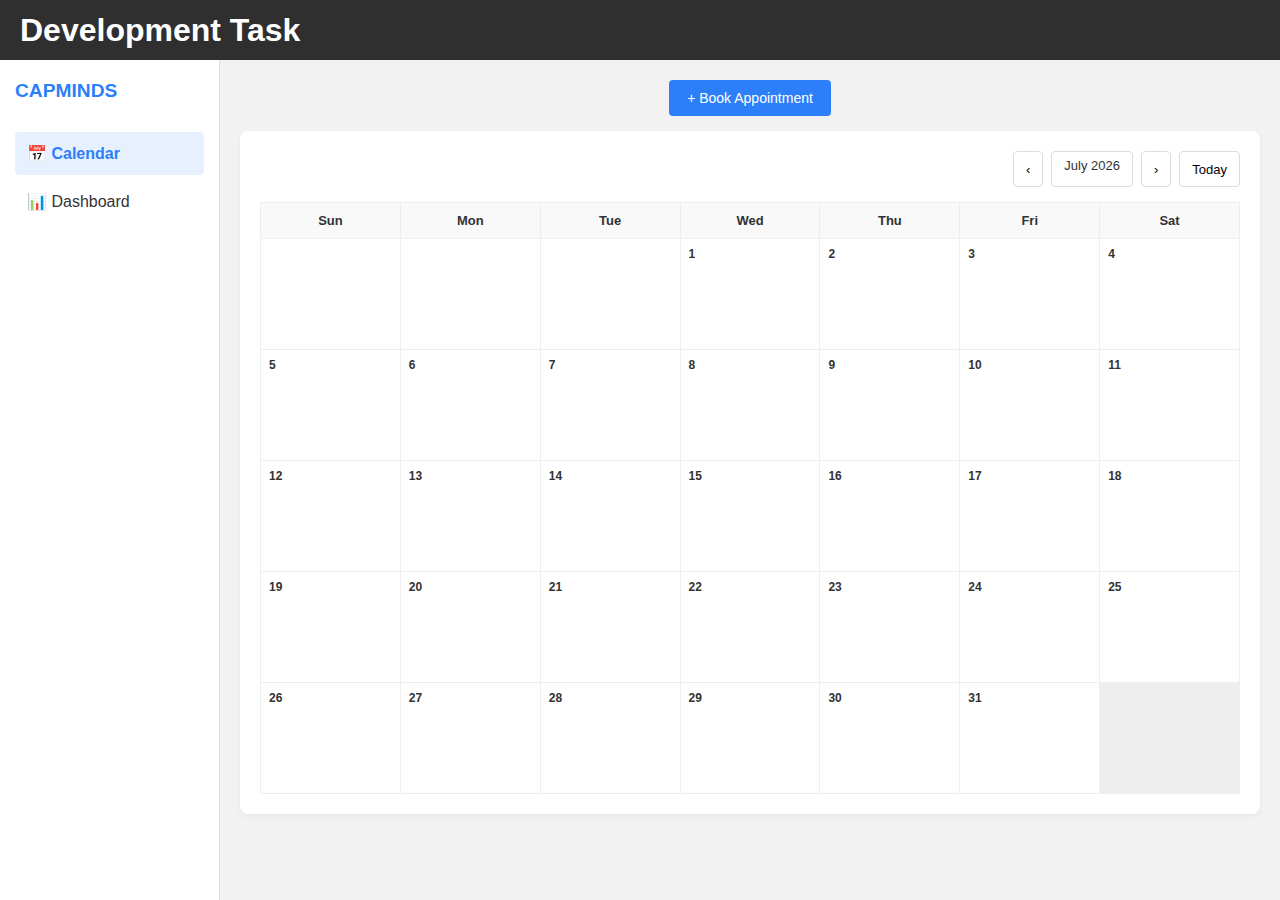
<file: index.html>
<!DOCTYPE html>
<html lang="en">
<head>
  <meta charset="UTF-8" />
  <meta name="viewport" content="width=device-width, initial-scale=1.0" />
  <title>Appointment Scheduler</title>
  <link rel="stylesheet" href="style.css" />
</head>
<body>

<header class="header">
  <div class="menu" id="menuBtn">&#9776;</div>
  <h1>Development Task</h1>
</header>

<div class="layout">
  <aside class="sidebar" id="sidebar">
    <div class="logo">CAPMINDS</div>
    <div class="nav-item active">📅 Calendar</div>
    <div class="nav-item">📊 Dashboard</div>
  </aside>

  <main class="main-content" id="mainContent">
    <div class="top-bar">
      <button class="btn-primary" id="openModalBtn">+ Book Appointment</button>
    </div>

    <section class="calendar-box">
      <div class="calendar-controls">
        <div></div>
        <div class="right-controls">
          <button id="prevMonth" class="icon-btn">&#8249;</button>
          <div class="date-box">
            <span id="monthYear"></span>
          </div>
          <button id="nextMonth" class="icon-btn">&#8250;</button>
          <button id="todayBtn" class="control-btn">Today</button>
        </div>
      </div>

      <div class="calendar-grid" id="calendarGrid"></div>
    </section>
  </main>
</div>

<!-- MODAL -->
<div id="appointmentModal" class="modal">
  <div class="modal-content">
    <span class="close" id="closeModalBtn">&times;</span>
    <h2>Schedule Appointment</h2>

    <form id="appointmentForm">
      <label>Patient Name</label>
      <input type="text" id="patientName" required />

      <label>Doctor Name</label>
      <input type="text" id="doctorName" required />

      <label>Hospital Name</label>
      <input type="text" id="hospitalName" required />

      <label>Specialty</label>
      <input type="text" id="specialty" required />

      <label>Date</label>
      <input type="date" id="appointmentDate" required />

      <label>Time</label>
      <input type="time" id="appointmentTime" required />

      <label>Reason</label>
      <textarea id="reason" rows="3" required></textarea>

      <button type="submit" class="btn-primary">Save Appointment</button>
    </form>
  </div>
</div>

<script src="script.js"></script>
</body>
</html>
</file>
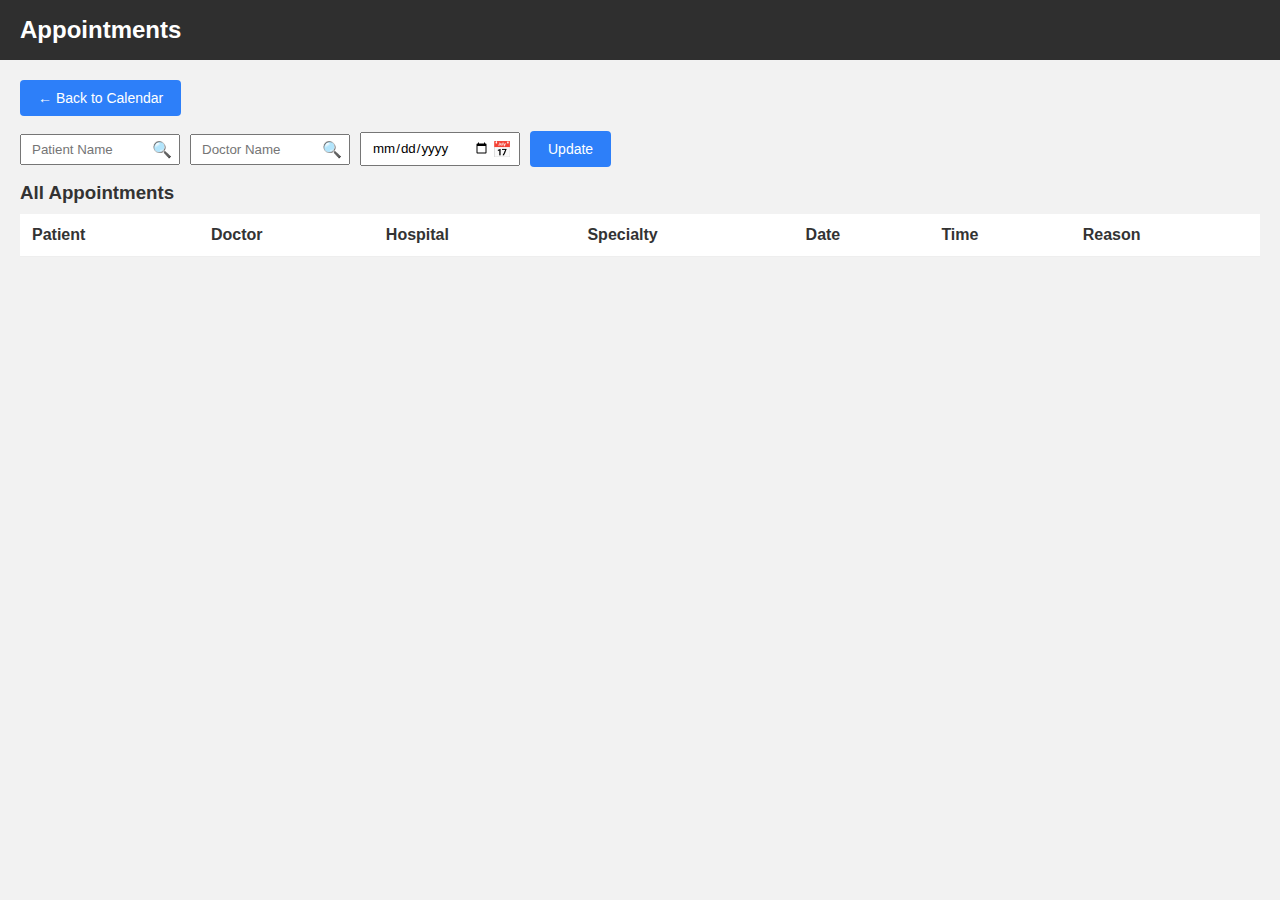
<file: appointment.html>
<!DOCTYPE html>
<html lang="en">
<head>
  <meta charset="UTF-8">
  <title>Appointments</title>
  <link rel="stylesheet" href="style.css">
</head>
<body>

<div class="header">
  <h2>Appointments</h2>
</div>

<div class="main-content">

  <button id="backBtn" class="btn-primary">← Back to Calendar</button>

  <!-- FILTER BAR -->
  <div class="filter-bar" style="margin:15px 0; display:flex; gap:10px; align-items:center; flex-wrap:wrap;">

    <div style="position:relative; width:160px;">
      <input type="text" id="filterPatient" placeholder="Patient Name"
        style="width:100%; padding:6px 28px 6px 10px;">
      <span style="position:absolute; right:8px; top:50%; transform:translateY(-50%);">🔍</span>
    </div>

    <div style="position:relative; width:160px;">
      <input type="text" id="filterDoctor" placeholder="Doctor Name"
        style="width:100%; padding:6px 28px 6px 10px;">
      <span style="position:absolute; right:8px; top:50%; transform:translateY(-50%);">🔍</span>
    </div>

    <div style="position:relative; width:160px;">
      <input type="date" id="filterDate"
        style="width:100%; padding:6px 28px 6px 10px;">
      <span style="position:absolute; right:8px; top:50%; transform:translateY(-50%);">📅</span>
    </div>

    <button id="updateBtn" class="btn-primary">Update</button>
  </div>

  <!-- ✅ REQUIRED HEADING -->
  <h3 id="selectedDateHeading">All Appointments</h3>

  <table class="appointment-table">
    <thead>
      <tr>
        <th>Patient</th>
        <th>Doctor</th>
        <th>Hospital</th>
        <th>Specialty</th>
        <th>Date</th>
        <th>Time</th>
        <th>Reason</th>
      </tr>
    </thead>
    <tbody id="appointmentsBody"></tbody>
  </table>

</div>

<script src="appointment.js"></script>
</body>
</html>
</file>
<file: style.css>
/* ================================
   GLOBAL STYLES
================================ */
* {
    margin: 0;
    padding: 0;
    box-sizing: border-box;
    font-family: 'Segoe UI', Arial, sans-serif;
}

body {
    background: #f2f2f2;
    color: #333;
}

/* ================================
   HEADER
================================ */
.header {
    background: #2f2f2f;
    color: white;
    padding: 15px 20px;
    display: flex;
    align-items: center;
    gap: 15px;
    height: 60px;
}

.menu {
    font-size: 24px;
    cursor: pointer;
    display: none;
}

/* ================================
   LAYOUT
================================ */
.layout {
    display: flex;
    min-height: calc(100vh - 60px);
}

/* ================================
   SIDEBAR
================================ */
.sidebar {
    width: 220px;
    background: #ffffff;
    border-right: 1px solid #ddd;
    padding: 20px 15px;
    transition: left 0.3s ease;
}

.logo {
    font-weight: bold;
    font-size: 1.2rem;
    color: #2d7ff9;
    margin-bottom: 30px;
}

.nav-item {
    padding: 12px;
    cursor: pointer;
    border-radius: 4px;
    margin-bottom: 5px;
}

.nav-item:hover {
    background: #f3f6fb;
}

.nav-item.active {
    background: #e6f0ff;
    color: #2d7ff9;
    font-weight: bold;
}

/* ================================
   MAIN CONTENT
================================ */
.main-content {
    flex: 1;
    padding: 20px;
    overflow-x: hidden;
}

.top-bar {
    display: flex;
    justify-content: center;
    margin-bottom: 15px;
}

.btn-primary {
    background: #2d7ff9;
    color: white;
    border: none;
    padding: 10px 18px;
    border-radius: 4px;
    cursor: pointer;
    font-size: 14px;
}

/* ================================
   CALENDAR
================================ */
.calendar-box {
    background: white;
    padding: 20px;
    border-radius: 8px;
    box-shadow: 0 2px 5px rgba(0,0,0,0.05);
}

.calendar-controls {
    display: flex;
    justify-content: flex-end;
    margin-bottom: 15px;
}

.right-controls {
    display: flex;
    gap: 8px;
    align-items: center;
    flex-wrap: wrap;
}

.icon-btn,
.control-btn,
.view-box,
.date-box {
    border: 1px solid #dcdcdc;
    background: #fff;
    padding: 6px 12px;
    font-size: 13px;
    cursor: pointer;
    border-radius: 4px;
    min-height: 36px;
}

/* ================================
   CALENDAR GRID
================================ */
.calendar-grid {
    display: grid;
    grid-template-columns: repeat(7, 1fr);
    gap: 1px;
    background: #eee;
    border: 1px solid #eee;
}

.day {
    background: #f9f9f9;
    font-weight: bold;
    text-align: center;
    padding: 10px 0;
    font-size: 13px;
}

.date-cell {
    background: white;
    min-height: 110px;
    padding: 8px;
    font-size: 12px;
    cursor: pointer;
}

.date-cell:hover {
    background: #f5f9ff;
}

.date-number {
    font-weight: bold;
    margin-bottom: 5px;
}

/* Appointments */
.appointments-container {
    display: flex;
    flex-direction: column;
    gap: 3px;
}

.appointment-tag {
    background: #5cb85c;
    color: white;
    padding: 3px 6px;
    border-radius: 3px;
    font-size: 10px;
}

/* ================================
   MODAL
================================ */
.modal {
    display: none;
    position: fixed;
    inset: 0;
    z-index: 2000;
    background: rgba(0,0,0,0.5);
    overflow-y: auto;
}

.modal-content {
    background: white;
    margin: 5% auto;
    padding: 25px;
    border-radius: 8px;
    width: 450px;
    max-width: 90%;
    max-height: 90vh;
    overflow-y: auto;
}

.modal-content label {
    display: block;
    margin-top: 12px;
    font-weight: bold;
    font-size: 13px;
}

.modal-content input,
.modal-content textarea {
    width: 100%;
    padding: 8px;
    margin-top: 5px;
    border: 1px solid #ccc;
    border-radius: 4px;
}

/* ================================
   APPOINTMENT TABLE
================================ */
.appointment-table {
    width: 100%;
    border-collapse: collapse;
    background: #fff;
    margin-top: 10px;
}

.appointment-table th,
.appointment-table td {
    padding: 12px;
    border-bottom: 1px solid #eee;
    text-align: left;
}

/* ================================
   TABLET
================================ */
@media (max-width: 1024px) {
    .menu {
        display: block;
    }

    .sidebar {
        position: fixed;
        left: -220px;
        top: 60px;
        height: 100%;
        z-index: 1500;
        background: #fff;
    }

    .sidebar.open {
        left: 0;
    }
}

/* ================================
   MOBILE FIX – APPOINTMENTS AS CARDS
================================ */
@media (max-width: 768px) {

    /* Calendar adjustments */
    .calendar-grid {
        grid-template-columns: repeat(7, 1fr);
        max-height: 70vh;
        overflow-y: auto;
    }

    .day { font-size: 11px; padding: 6px 0; }
    .date-cell { min-height: 55px; padding: 4px; font-size: 11px; }
    .date-number { font-size: 11px; margin-bottom: 2px; }
    .appointment-tag { font-size: 9px; padding: 2px 4px; }

    /* Table → Card view */
    .appointment-table,
    thead,
    tbody,
    th,
    td,
    tr {
        display: block;
        width: 100%;
    }

    thead { display: none; }

    tr {
        background: #fff;
        margin-bottom: 15px;
        padding: 12px;
        border-radius: 8px;
        border: 1px solid #ddd;
        box-shadow: 0 2px 6px rgba(0,0,0,0.05);
    }

    td {
        position: relative;
        padding: 6px 10px;
        text-align: left;
        font-size: 14px;
        word-wrap: break-word;
        display: flex;
        justify-content: space-between;
    }

    td::before {
        content: attr(data-label);
        font-weight: 600;
        color: #2d7ff9;
        margin-right: 10px;
        flex-shrink: 0;
    }

    td[data-label="Actions"] {
        display: flex;
        gap: 8px;
        justify-content: flex-start;
        flex-wrap: wrap;
    }

    td[data-label="Actions"] button {
        padding: 6px 8px;
        font-size: 13px;
        cursor: pointer;
    }
}

/* ================================
   EXTRA SMALL MOBILE
================================ */
@media (max-width: 480px) {
    .date-cell { min-height: 48px; }
}
</file>
